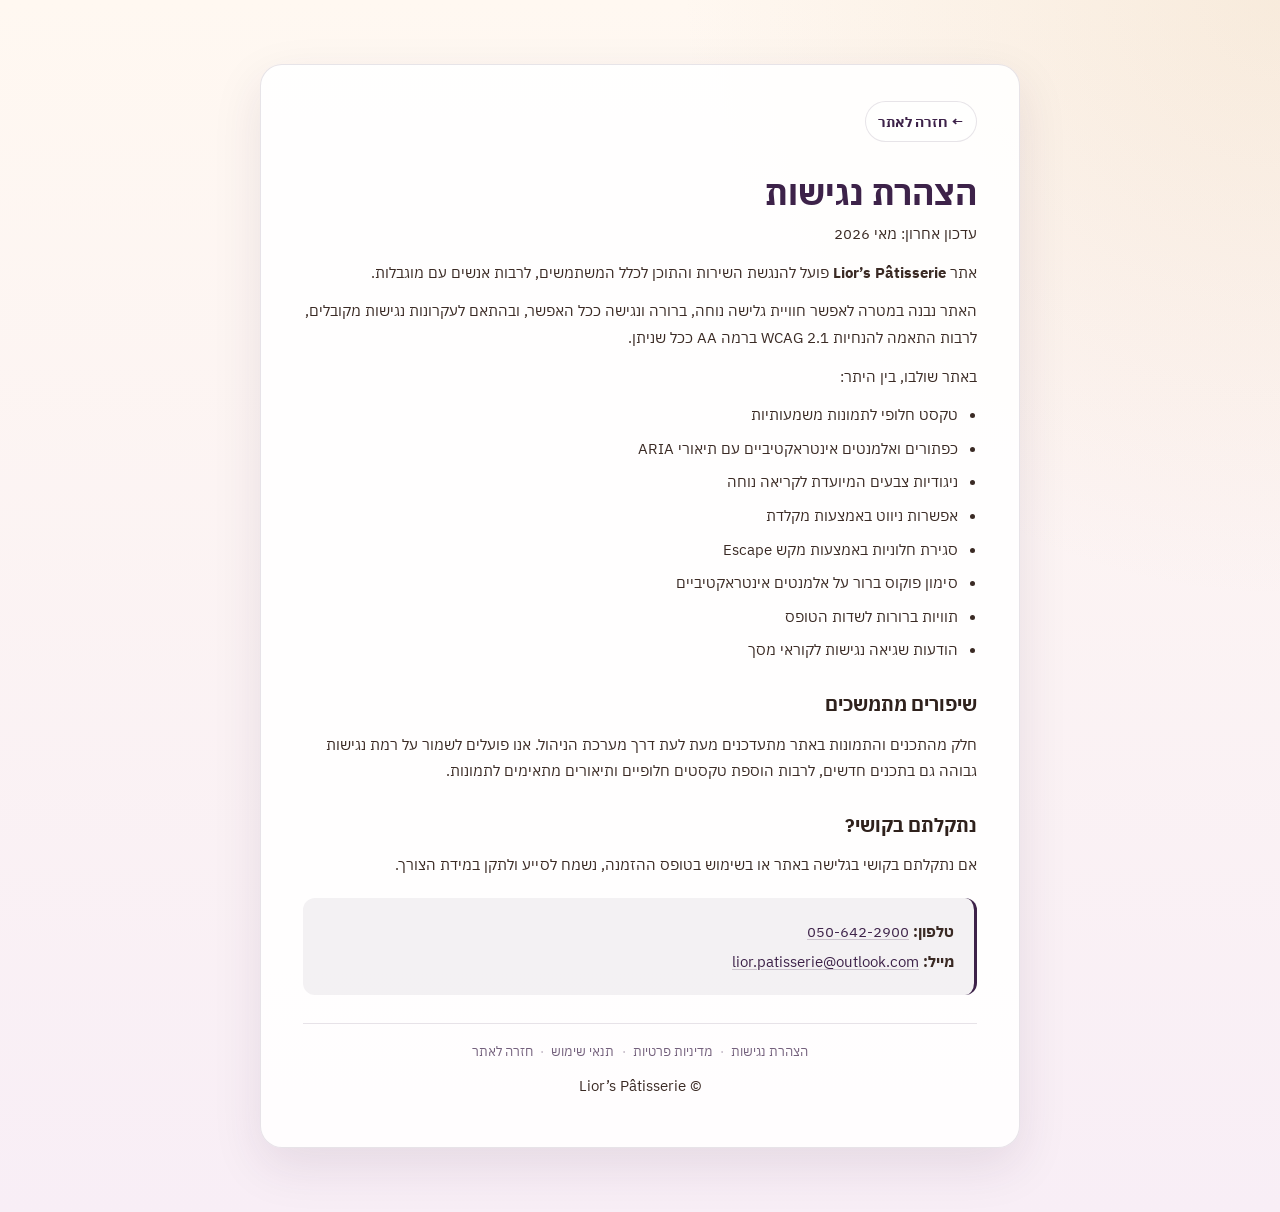
<file: accessibility.html>
<!doctype html>
<html lang="he" dir="rtl">
<head>
  <meta charset="UTF-8">
  <meta name="viewport" content="width=device-width, initial-scale=1.0">
  <title>הצהרת נגישות - Lior&rsquo;s P&acirc;tisserie</title>
  <link rel="icon" href="assets/icons/favicon.ico" sizes="any">
  <link rel="icon" type="image/png" sizes="32x32" href="assets/icons/favicon-32x32.png">
  <meta name="theme-color" content="#3D2249">
  <link rel="preload" href="assets/fonts/IBMPlexSansHebrew-Regular.ttf" as="font" type="font/ttf" crossorigin>
  <link rel="stylesheet" href="policy-pages.css">
</head>
<body>
  <div class="policy-page">
    <main class="policy-document" id="main-content">
      <a class="policy-back-link" href="index.html">&#8592; חזרה לאתר</a>

      <h1>הצהרת נגישות</h1>
      <p class="policy-updated">עדכון אחרון: מאי 2026</p>

      <p>אתר <strong>Lior&rsquo;s P&acirc;tisserie</strong> פועל להנגשת השירות והתוכן לכלל המשתמשים, לרבות אנשים עם מוגבלות.</p>

      <p>האתר נבנה במטרה לאפשר חוויית גלישה נוחה, ברורה ונגישה ככל האפשר, ובהתאם לעקרונות נגישות מקובלים, לרבות התאמה להנחיות WCAG 2.1 ברמה AA ככל שניתן.</p>

      <p>באתר שולבו, בין היתר:</p>
      <ul>
        <li>טקסט חלופי לתמונות משמעותיות</li>
        <li>כפתורים ואלמנטים אינטראקטיביים עם תיאורי ARIA</li>
        <li>ניגודיות צבעים המיועדת לקריאה נוחה</li>
        <li>אפשרות ניווט באמצעות מקלדת</li>
        <li>סגירת חלוניות באמצעות מקש Escape</li>
        <li>סימון פוקוס ברור על אלמנטים אינטראקטיביים</li>
        <li>תוויות ברורות לשדות הטופס</li>
        <li>הודעות שגיאה נגישות לקוראי מסך</li>
      </ul>

      <h2>שיפורים מתמשכים</h2>
      <p>חלק מהתכנים והתמונות באתר מתעדכנים מעת לעת דרך מערכת הניהול. אנו פועלים לשמור על רמת נגישות גבוהה גם בתכנים חדשים, לרבות הוספת טקסטים חלופיים ותיאורים מתאימים לתמונות.</p>

      <h2>נתקלתם בקושי?</h2>
      <p>אם נתקלתם בקושי בגלישה באתר או בשימוש בטופס ההזמנה, נשמח לסייע ולתקן במידת הצורך.</p>

      <div class="contact-box" aria-label="פרטי יצירת קשר לנגישות">
        <p><strong>טלפון:</strong> <a href="tel:+972506422900">050-642-2900</a></p>
        <p><strong>מייל:</strong> <a href="mailto:lior.patisserie@outlook.com">lior.patisserie@outlook.com</a></p>
      </div>

      <footer class="policy-footer">
        <nav class="policy-footer-nav" aria-label="מסמכים משפטיים וחזרה לאתר">
          <a href="accessibility.html">הצהרת נגישות</a>
          <span class="policy-footer-sep" aria-hidden="true">·</span>
          <a href="privacy.html">מדיניות פרטיות</a>
          <span class="policy-footer-sep" aria-hidden="true">·</span>
          <a href="terms.html">תנאי שימוש</a>
          <span class="policy-footer-sep" aria-hidden="true">·</span>
          <a href="index.html">חזרה לאתר</a>
        </nav>
        <p class="policy-footer-copy">&copy; Lior&rsquo;s P&acirc;tisserie</p>
      </footer>
    </main>
  </div>
</body>
</html>
</file>
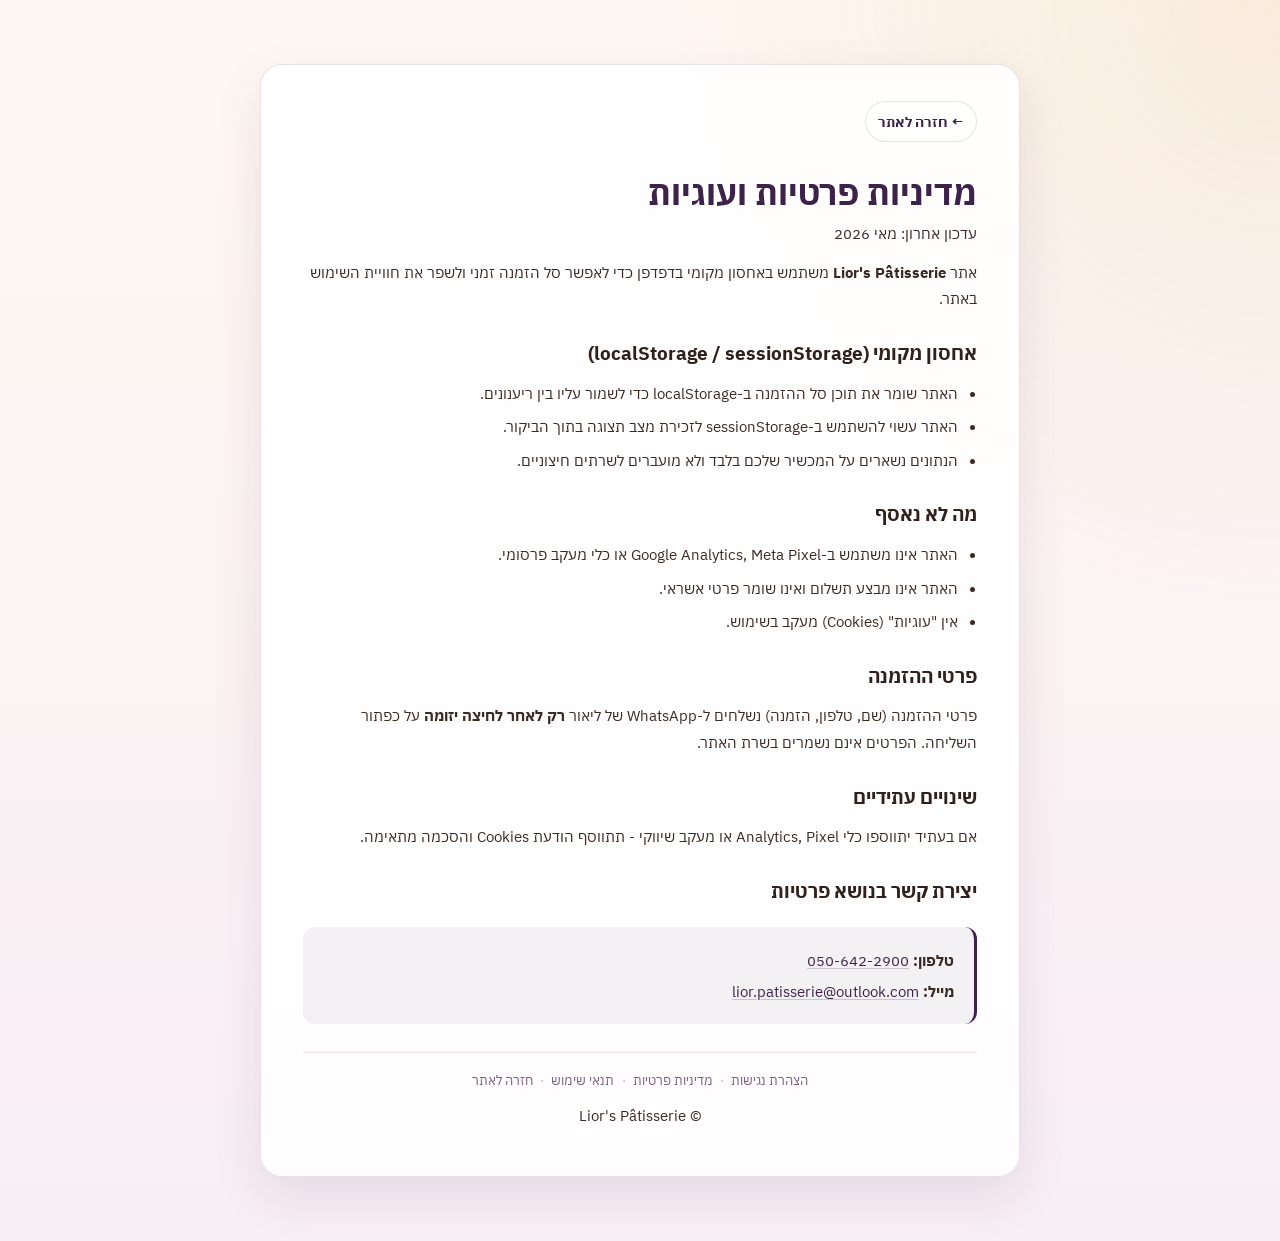
<file: privacy.html>
<!doctype html>
<html lang="he" dir="rtl">
<head>
  <meta charset="UTF-8">
  <meta name="viewport" content="width=device-width, initial-scale=1.0">
  <title>מדיניות פרטיות ועוגיות - Lior's Pâtisserie</title>
  <link rel="icon" href="assets/icons/favicon.ico" sizes="any">
  <link rel="icon" type="image/png" sizes="32x32" href="assets/icons/favicon-32x32.png">
  <meta name="theme-color" content="#3D2249">
  <link rel="preload" href="assets/fonts/IBMPlexSansHebrew-Regular.ttf" as="font" type="font/ttf" crossorigin>
  <link rel="stylesheet" href="policy-pages.css">
</head>
<body>
  <div class="policy-page">
    <main class="policy-document" id="main-content">
      <a class="policy-back-link" href="index.html">&#8592; חזרה לאתר</a>

      <h1>מדיניות פרטיות ועוגיות</h1>
      <p class="policy-updated">עדכון אחרון: מאי 2026</p>

      <p>אתר <strong>Lior's Pâtisserie</strong> משתמש באחסון מקומי בדפדפן כדי לאפשר סל הזמנה זמני ולשפר את חוויית השימוש באתר.</p>

      <h2>אחסון מקומי (localStorage / sessionStorage)</h2>
      <ul>
        <li>האתר שומר את תוכן סל ההזמנה ב-localStorage כדי לשמור עליו בין ריענונים.</li>
        <li>האתר עשוי להשתמש ב-sessionStorage לזכירת מצב תצוגה בתוך הביקור.</li>
        <li>הנתונים נשארים על המכשיר שלכם בלבד ולא מועברים לשרתים חיצוניים.</li>
      </ul>

      <h2>מה לא נאסף</h2>
      <ul>
        <li>האתר אינו משתמש ב-Google Analytics, Meta Pixel או כלי מעקב פרסומי.</li>
        <li>האתר אינו מבצע תשלום ואינו שומר פרטי אשראי.</li>
        <li>אין "עוגיות" (Cookies) מעקב בשימוש.</li>
      </ul>

      <h2>פרטי ההזמנה</h2>
      <p>פרטי ההזמנה (שם, טלפון, הזמנה) נשלחים ל-WhatsApp של ליאור <strong>רק לאחר לחיצה יזומה</strong> על כפתור השליחה. הפרטים אינם נשמרים בשרת האתר.</p>

      <h2>שינויים עתידיים</h2>
      <p>אם בעתיד יתווספו כלי Analytics, Pixel או מעקב שיווקי - תתווסף הודעת Cookies והסכמה מתאימה.</p>

      <h2>יצירת קשר בנושא פרטיות</h2>
      <div class="contact-box" aria-label="פרטי יצירת קשר לנושאי פרטיות">
        <p><strong>טלפון:</strong> <a href="tel:+972506422900">050-642-2900</a></p>
        <p><strong>מייל:</strong> <a href="mailto:lior.patisserie@outlook.com">lior.patisserie@outlook.com</a></p>
      </div>

      <footer class="policy-footer">
        <nav class="policy-footer-nav" aria-label="מסמכים משפטיים וחזרה לאתר">
          <a href="accessibility.html">הצהרת נגישות</a>
          <span class="policy-footer-sep" aria-hidden="true">·</span>
          <a href="privacy.html">מדיניות פרטיות</a>
          <span class="policy-footer-sep" aria-hidden="true">·</span>
          <a href="terms.html">תנאי שימוש</a>
          <span class="policy-footer-sep" aria-hidden="true">·</span>
          <a href="index.html">חזרה לאתר</a>
        </nav>
        <p class="policy-footer-copy">&copy; Lior's Pâtisserie</p>
      </footer>
    </main>
  </div>
</body>
</html>
</file>
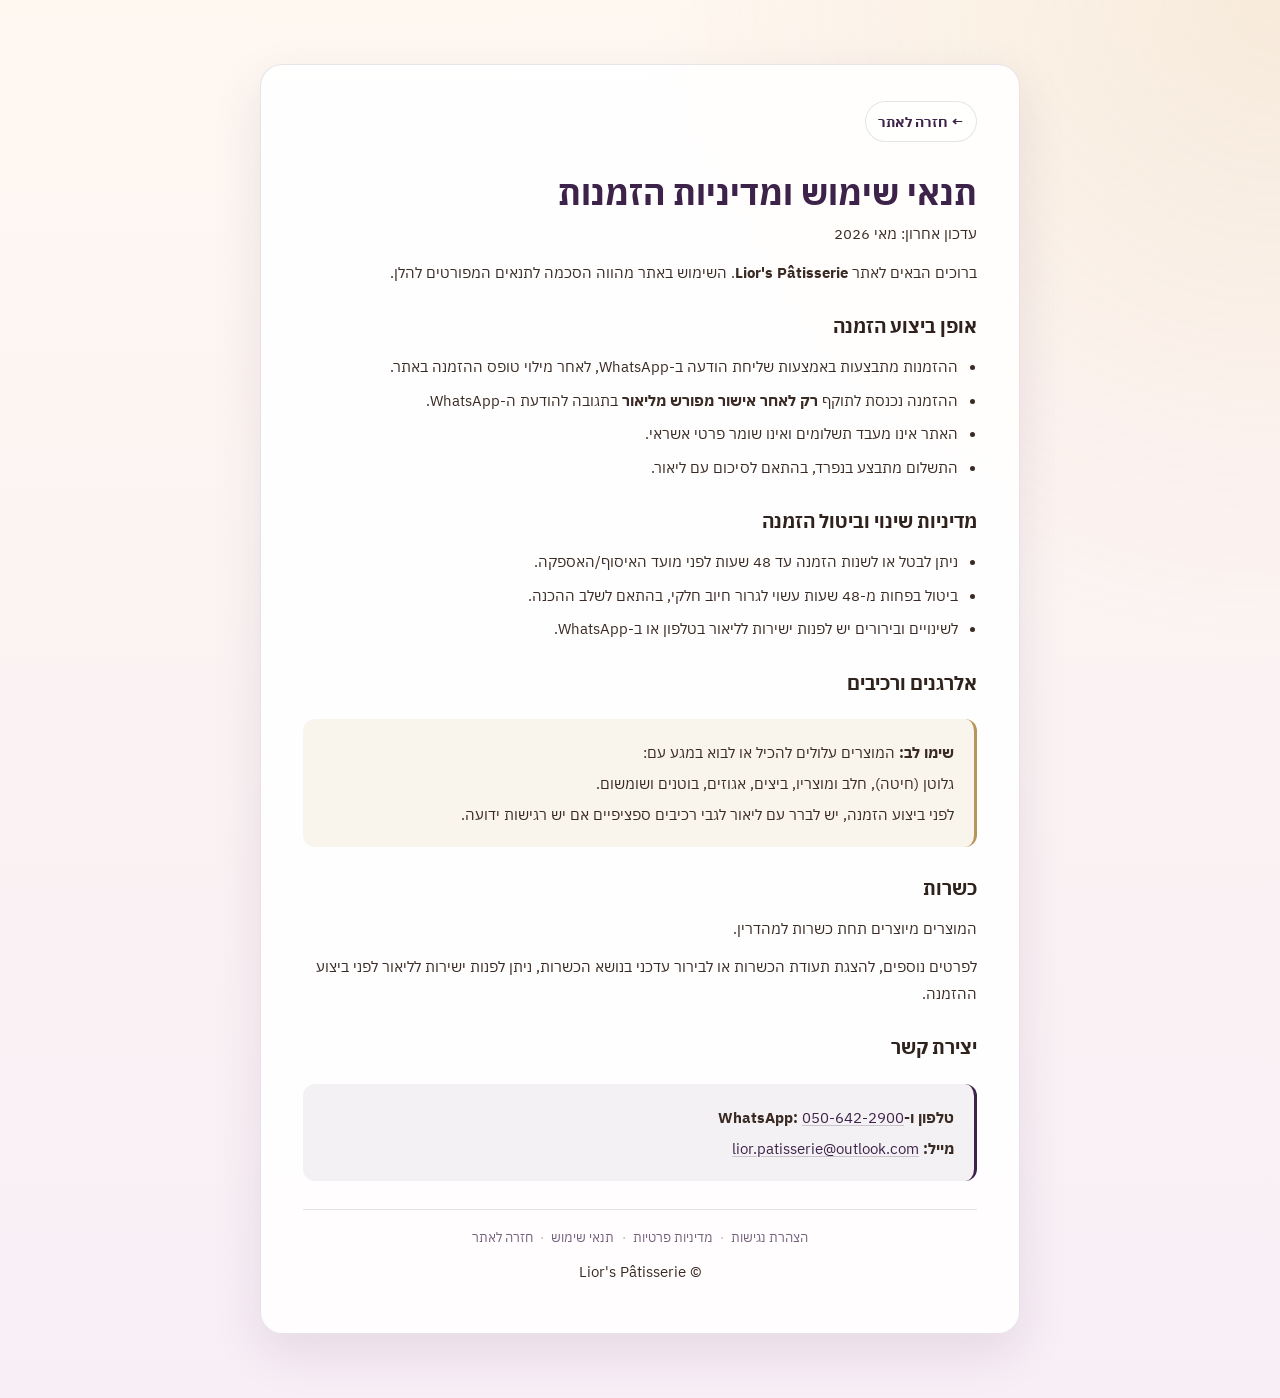
<file: terms.html>
<!doctype html>
<html lang="he" dir="rtl">
<head>
  <meta charset="UTF-8">
  <meta name="viewport" content="width=device-width, initial-scale=1.0">
  <title>תנאי שימוש ומדיניות הזמנות - Lior's Pâtisserie</title>
  <link rel="icon" href="assets/icons/favicon.ico" sizes="any">
  <link rel="icon" type="image/png" sizes="32x32" href="assets/icons/favicon-32x32.png">
  <meta name="theme-color" content="#3D2249">
  <link rel="preload" href="assets/fonts/IBMPlexSansHebrew-Regular.ttf" as="font" type="font/ttf" crossorigin>
  <link rel="stylesheet" href="policy-pages.css">
</head>
<body>
  <div class="policy-page">
    <main class="policy-document" id="main-content">
      <a class="policy-back-link" href="index.html">&#8592; חזרה לאתר</a>

      <h1>תנאי שימוש ומדיניות הזמנות</h1>
      <p class="policy-updated">עדכון אחרון: מאי 2026</p>

      <p>ברוכים הבאים לאתר <strong>Lior's Pâtisserie</strong>. השימוש באתר מהווה הסכמה לתנאים המפורטים להלן.</p>

      <h2>אופן ביצוע הזמנה</h2>
      <ul>
        <li>ההזמנות מתבצעות באמצעות שליחת הודעה ב-WhatsApp, לאחר מילוי טופס ההזמנה באתר.</li>
        <li>ההזמנה נכנסת לתוקף <strong>רק לאחר אישור מפורש מליאור</strong> בתגובה להודעת ה-WhatsApp.</li>
        <li>האתר אינו מעבד תשלומים ואינו שומר פרטי אשראי.</li>
        <li>התשלום מתבצע בנפרד, בהתאם לסיכום עם ליאור.</li>
      </ul>

      <h2>מדיניות שינוי וביטול הזמנה</h2>
      <ul>
        <li>ניתן לבטל או לשנות הזמנה עד 48 שעות לפני מועד האיסוף/האספקה.</li>
        <li>ביטול בפחות מ-48 שעות עשוי לגרור חיוב חלקי, בהתאם לשלב ההכנה.</li>
        <li>לשינויים ובירורים יש לפנות ישירות לליאור בטלפון או ב-WhatsApp.</li>
      </ul>

      <h2>אלרגנים ורכיבים</h2>
      <div class="allergy-box" role="note" aria-label="אזהרת אלרגנים">
        <p><strong>שימו לב:</strong> המוצרים עלולים להכיל או לבוא במגע עם:</p>
        <p>גלוטן (חיטה), חלב ומוצריו, ביצים, אגוזים, בוטנים ושומשום.</p>
        <p>לפני ביצוע הזמנה, יש לברר עם ליאור לגבי רכיבים ספציפיים אם יש רגישות ידועה.</p>
      </div>

      <h2>כשרות</h2>
      <p>המוצרים מיוצרים תחת כשרות למהדרין.</p>
      <p>לפרטים נוספים, להצגת תעודת הכשרות או לבירור עדכני בנושא הכשרות, ניתן לפנות ישירות לליאור לפני ביצוע ההזמנה.</p>

      <h2>יצירת קשר</h2>
      <div class="contact-box" aria-label="פרטי יצירת קשר">
        <p><strong>טלפון ו-WhatsApp:</strong> <a href="tel:+972506422900">050-642-2900</a></p>
        <p><strong>מייל:</strong> <a href="mailto:lior.patisserie@outlook.com">lior.patisserie@outlook.com</a></p>
      </div>

      <footer class="policy-footer">
        <nav class="policy-footer-nav" aria-label="מסמכים משפטיים וחזרה לאתר">
          <a href="accessibility.html">הצהרת נגישות</a>
          <span class="policy-footer-sep" aria-hidden="true">·</span>
          <a href="privacy.html">מדיניות פרטיות</a>
          <span class="policy-footer-sep" aria-hidden="true">·</span>
          <a href="terms.html">תנאי שימוש</a>
          <span class="policy-footer-sep" aria-hidden="true">·</span>
          <a href="index.html">חזרה לאתר</a>
        </nav>
        <p class="policy-footer-copy">&copy; Lior's Pâtisserie</p>
      </footer>
    </main>
  </div>
</body>
</html>
</file>
<file: policy-pages.css>
@font-face {
  font-family: "IBM Plex Sans Hebrew";
  src: url("assets/fonts/IBMPlexSansHebrew-Regular.ttf") format("truetype");
  font-weight: 400;
  font-display: swap;
}

@font-face {
  font-family: "IBM Plex Sans Hebrew";
  src: url("assets/fonts/IBMPlexSansHebrew-Bold.ttf") format("truetype");
  font-weight: 700;
  font-display: swap;
}

:root {
  --policy-plum: #3d2249;
  --policy-espresso: #2f211c;
  --policy-muted: rgba(61, 34, 73, 0.68);
  --policy-body: #3a2a24;
}

* {
  box-sizing: border-box;
}

:focus-visible {
  outline: 2px solid rgba(61, 34, 73, 0.7);
  outline-offset: 3px;
  border-radius: 4px;
}

body {
  margin: 0;
  font-family: "IBM Plex Sans Hebrew", "Assistant", sans-serif;
  direction: rtl;
}

.policy-page {
  min-height: 100vh;
  background:
    radial-gradient(circle at top right, rgba(210, 167, 111, 0.16), transparent 34%),
    linear-gradient(180deg, #fff8f1 0%, #f8eef6 100%);
  padding: 32px 16px;
}

.policy-document {
  max-width: 760px;
  width: min(760px, calc(100% - 32px));
  margin: 32px auto;
  padding: 36px 42px;
  background: rgba(255, 255, 255, 0.88);
  border: 1px solid rgba(61, 34, 73, 0.12);
  border-radius: 22px;
  box-shadow: 0 18px 50px rgba(61, 34, 73, 0.1);
  color: var(--policy-plum);
  line-height: 1.75;
  font-size: 0.95rem;
}

.policy-document h1 {
  margin: 12px 0 6px;
  font-size: clamp(1.55rem, 3vw, 2.1rem);
  line-height: 1.25;
  font-weight: 700;
  color: var(--policy-plum);
}

.policy-document h2 {
  margin: 24px 0 10px;
  font-size: clamp(1.05rem, 2.2vw, 1.2rem);
  font-weight: 700;
  color: var(--policy-espresso);
}

.policy-document p {
  margin: 0 0 12px;
  color: var(--policy-body);
  font-size: 0.95rem;
}

.policy-document ul {
  margin: 8px 0 16px;
  padding-right: 1.25em;
}

.policy-document li {
  margin-bottom: 7px;
  color: var(--policy-body);
  font-size: 0.95rem;
}

.policy-updated {
  font-size: 0.88rem;
  color: var(--policy-muted);
  margin: 0 0 22px;
}

.policy-back-link {
  display: inline-flex;
  align-items: center;
  gap: 6px;
  font-size: 0.9rem;
  font-weight: 600;
  color: var(--policy-plum);
  text-decoration: none;
  padding: 7px 12px;
  border-radius: 999px;
  background: rgba(255, 255, 255, 0.62);
  border: 1px solid rgba(61, 34, 73, 0.12);
  margin-bottom: 18px;
  transition: background 0.2s ease, border-color 0.2s ease;
}

.policy-back-link:hover {
  text-decoration: underline;
  text-underline-offset: 3px;
  background: rgba(255, 255, 255, 0.92);
  border-color: rgba(61, 34, 73, 0.2);
}

.policy-document .contact-box a {
  color: var(--policy-plum);
  text-decoration: underline;
  text-decoration-color: rgba(61, 34, 73, 0.22);
  text-underline-offset: 2px;
}

.policy-document .contact-box a:hover {
  text-decoration-color: rgba(61, 34, 73, 0.45);
}

.policy-document .contact-box,
.policy-document .allergy-box {
  margin-top: 20px;
  margin-bottom: 4px;
  padding: 16px 20px;
  border-radius: 12px;
}

.policy-document .contact-box {
  background: rgba(61, 34, 73, 0.06);
  border-right: 3px solid var(--policy-plum);
}

.policy-document .allergy-box {
  background: rgba(200, 169, 106, 0.12);
  border-right: 3px solid #b8955a;
}

.policy-document .contact-box p,
.policy-document .allergy-box p {
  margin: 4px 0;
  font-size: 0.95rem;
}

.policy-footer {
  margin-top: 28px;
  padding-top: 16px;
  border-top: 1px solid rgba(61, 34, 73, 0.12);
  font-size: 0.84rem;
  color: rgba(61, 34, 73, 0.72);
  text-align: center;
}

.policy-footer-nav {
  display: flex;
  flex-wrap: wrap;
  justify-content: center;
  align-items: baseline;
  gap: 0.35rem 0.45rem;
  row-gap: 0.5rem;
  margin: 0 0 10px;
  line-height: 1.65;
}

.policy-footer-nav a {
  color: inherit;
  text-decoration: none;
  font-size: 0.84rem;
}

.policy-footer-nav a:hover {
  text-decoration: underline;
  text-underline-offset: 2px;
}

.policy-footer-sep {
  color: rgba(61, 34, 73, 0.35);
  user-select: none;
  pointer-events: none;
}

.policy-footer-copy {
  margin: 0;
  font-size: 0.82rem;
  color: rgba(61, 34, 73, 0.55);
}

@media (max-width: 640px) {
  .policy-page {
    padding: 20px 16px;
  }

  .policy-document {
    margin: 20px auto;
    padding: 24px 20px;
    border-radius: 18px;
    font-size: 0.92rem;
    width: calc(100% - 32px);
  }

  .policy-document h1 {
    font-size: 1.55rem;
  }

  .policy-document h2 {
    font-size: 1.05rem;
  }

  .policy-document p,
  .policy-document li {
    font-size: 0.92rem;
  }
}
</file>
